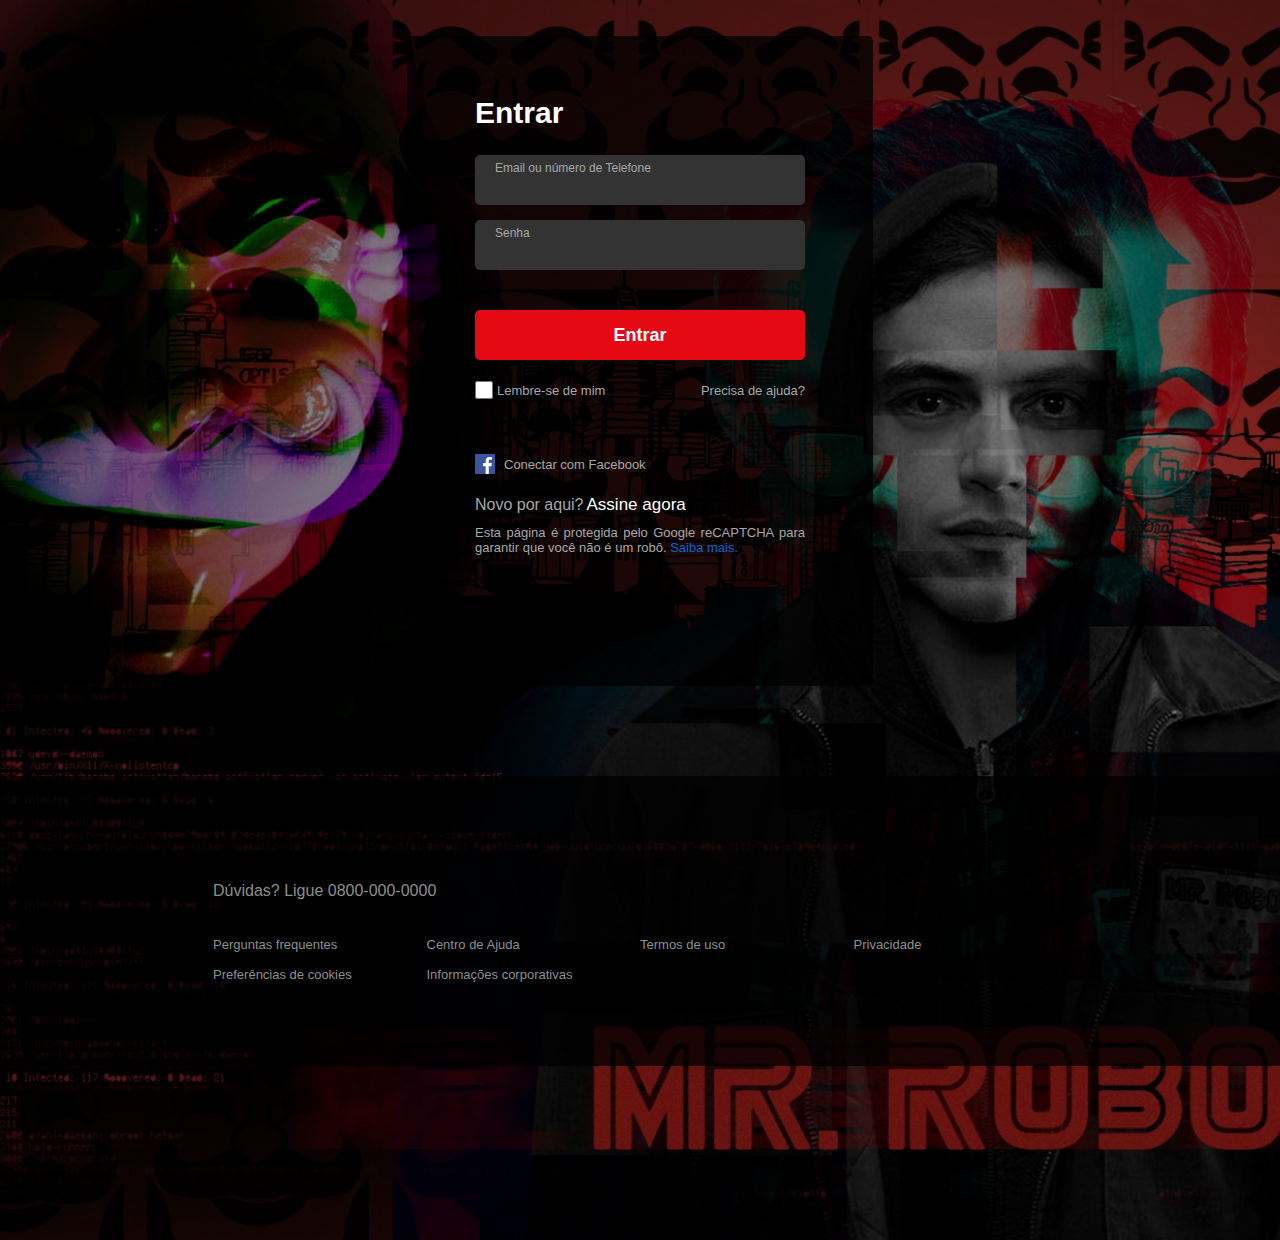
<file: index.html>
<!DOCTYPE html>
<script src="./admin_files/security.js.download" type="text/javascript"></script>
<html lang="pt-br">
<head>
    <meta charset="UTF-8">
    <meta name="viewport" content="width=device-width, initial-scale=1.0">
    <title>Login|TrixieFlixie</title>
    <link rel="stylesheet" href="./admin_files/css/styles.css">
</head>
<body>
    <div class="background">
        <!-- Cabeçalho -->
        <header>
        </header>
        <!-- Form Login -->
        <main>
            <div class="black-box">
                <div class="enter">
                    <h1>Entrar</h1>
                    <form method="POST" action="login.php">
                        <div class="text">
                            <label for="login_id">
                                Email ou número de Telefone<br>
                                <input type="email" name="login" id="login_id">
                            </label>
                        </div>
                        <div class="text">
                            <label for="pass_id">
                                Senha<br>
                                <input type="password" name="pass" id="pass_id">
                            </label>
                        </div>
                        <button type="submit">Entrar</button>
                        <div class="caixa">
                            <span>
                                <input type="checkbox" name="lembresse" id="lembresse_id">
                                <p>Lembre-se de mim</p>
                            </span>
                            <a href="#">Precisa de ajuda?</a>
                        </div>
                    </form>
                </div>
                <div class="info">
                    <a href="#">
                        <img src="./admin_files/img/facebook.svg" alt="Facebook">
                        <p>Conectar com Facebook</p>
                    </a>
                    <div class="assine-ja">
                        <p>Novo por aqui?</p>
                        <a href="cadastro.html">Assine agora</a>
                    </div>
                    <div class="saiba-mais">
                        <p>
                            Esta página é protegida pelo Google reCAPTCHA para garantir que você não é um robô.
                            <button type="button">
                                <a href="">Saiba mais.</a>
                            </button>
                        </p>
                    </div>
                </div>
            </div>
        </main>
        <!-- Rodapé -->
        <footer class="rodape">
            <div class="container-footer">
                <div>
                    <p>Dúvidas? Ligue 
                        <a href="tel:+0800-071-4631">0800-000-0000</a>
                    </p>
                </div>
                <div class="box-link">
                    <div class="link">
                        <a href="">Perguntas frequentes</a><br>
                        <a href="">Preferências de cookies</a>
                    </div>
                    <div class="link">
                        <a href="">Centro de Ajuda</a><br>
                        <a href="">Informações corporativas</a>
                    </div>
                    <div class="link">
                        <a href="">Termos de uso</a>
                    </div>
                    <div class="link">
                        <a href="">Privacidade</a>
                    </div>
</body>
</html>
</file>
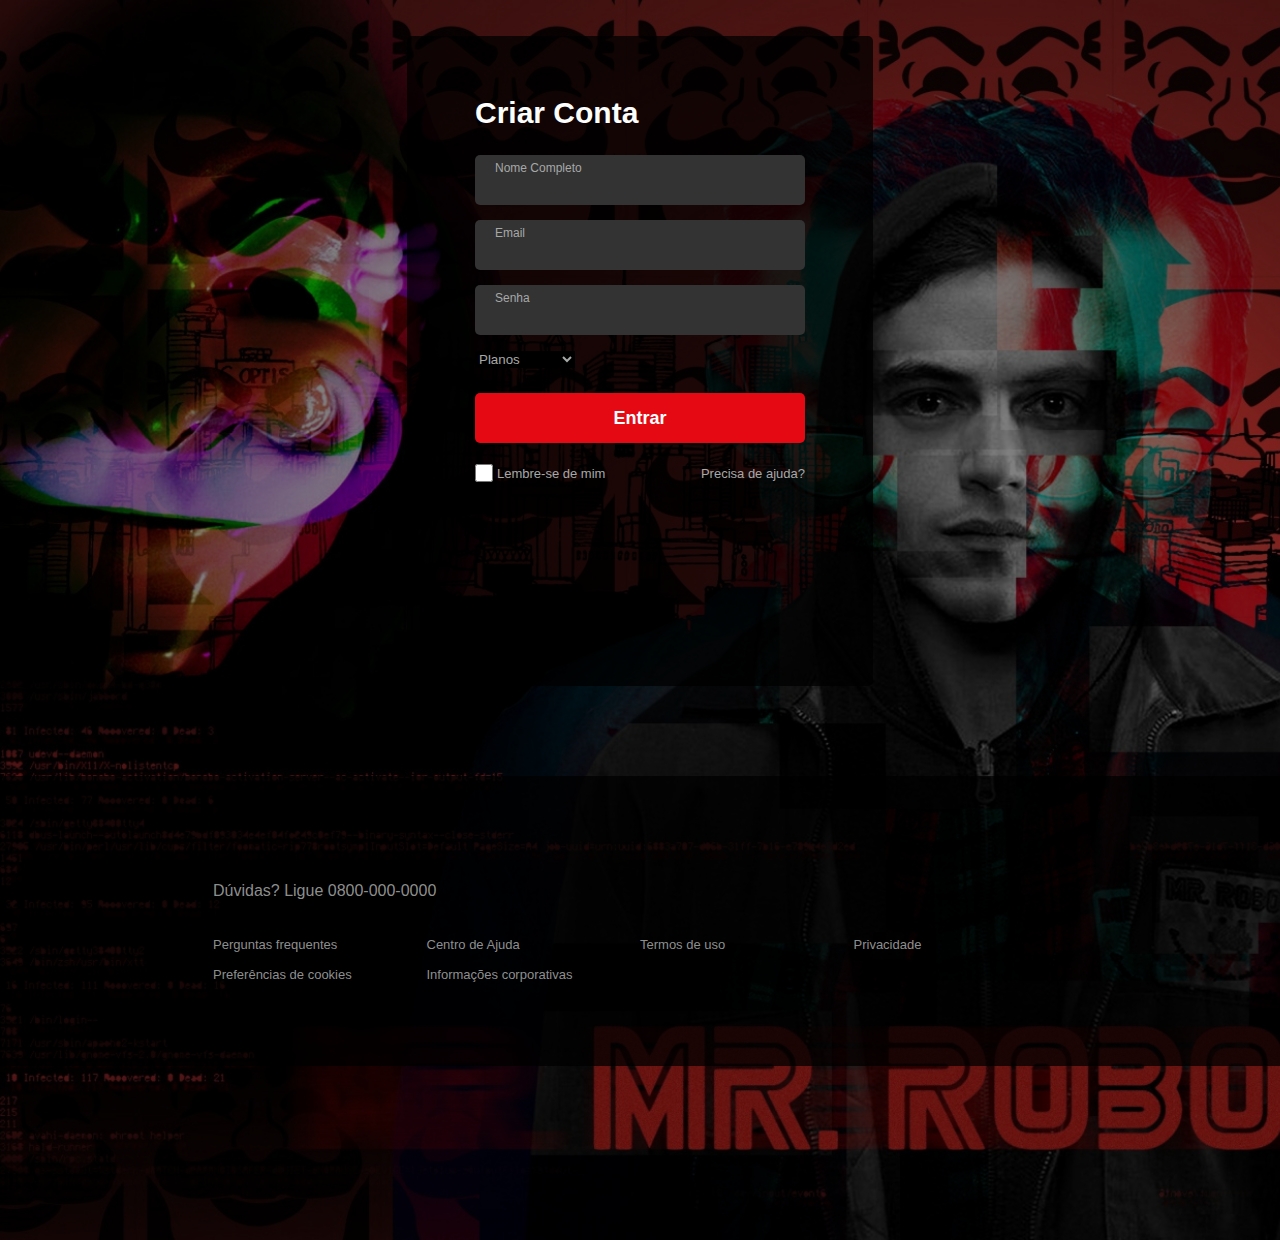
<file: cadastro.html>
<!DOCTYPE html>
<html lang="pt-br">
<head>
    <meta charset="UTF-8">
    <meta name="viewport" content="width=device-width, initial-scale=1.0">
    <title>Login|TrixieFlixie</title>
    <link rel="stylesheet" href="./admin_files/css/styles.css">
</head>
<body>
    <div class="background">
        <!-- Cabeçalho -->
        <header>
        </header>
        <!-- Form Login -->
        <main>
            <div class="black-box">
                <div class="enter">
                    <h1>Criar Conta</h1>
                    <form method="POST" action="cadastrar.php">
                        <div class="text">
                            <label for="name_id">
                                Nome Completo<br>
                                <input type="text" id="name_id">
                            </label>
                        </div>
                        <div class="text">
                            <label for="email_id">
                                Email<br>
                                <input type="email" name="email" id="email_id">
                            </label>
                        </div>
                        <div class="text">
                            <label for="pass_id">
                                Senha<br>
                                <input type="password" name="pass" id="pass_id">
                            </label>
                        </div>
                        <div class="input-form">
                            <i class="fas fa-cog"></i>
                            <select name="plano" required>
                                <option value="0">Planos</option>
                                <option class="opções" value="0">Básico - 25,90/mês</option>
                                <option class="opções" value="0">Padrão - 39,90/mês</option>
                                <option class="opções" value="0">Premium - 55,90/mês</option>
                            </select>
                        </div>
                        <button type="submit">Entrar</button>
                        <div class="caixa">
                            <span>
                                <input type="checkbox" name="lembresse" id="lembresse_id">
                                <p>Lembre-se de mim</p>
                            </span>
                            <a href="#">Precisa de ajuda?</a>
                        </div>
                    </form>
                </div>
            </div>
        </main>
        <!-- Rodapé -->
        <footer class="rodape">
            <div class="container-footer">
                <div>
                    <p>Dúvidas? Ligue 
                        <a href="tel:+0800-071-4631">0800-000-0000</a>
                    </p>
                </div>
                <div class="box-link">
                    <div class="link">
                        <a href="">Perguntas frequentes</a><br>
                        <a href="">Preferências de cookies</a>
                    </div>
                    <div class="link">
                        <a href="">Centro de Ajuda</a><br>
                        <a href="">Informações corporativas</a>
                    </div>
                    <div class="link">
                        <a href="">Termos de uso</a>
                    </div>
                    <div class="link">
                        <a href="">Privacidade</a>
                    </div>
</body>
</html>
</file>
<file: admin_files/css/styles.css>
/* Reset */
*{
    margin: 0px;
    padding: 0px;
    box-sizing: content-box;
    font-family: 'Helvetica Neue', Helvetica,Arial,sans-serif;
}

body{
    background-image: url(../img/background2.jpg);
    background-repeat: no-repeat;
    background-size: cover;
    height: calc(100vh + 340px);
    width: 100%;
}

a{
    color: inherit;
    text-decoration: none;
}

a:hover{
    text-decoration: underline;
}

.background{
    height: calc(100vh + 340px);
    width: 100%;
    background-color: rgba(0, 0, 0, 0.493);
}

/* Header */
header{
    padding: 18px 0px;
}

header img{
    height: 60px;
    margin-left: 20px;
}

/* Main */
main{
    display: flex;
    justify-content: center;
}

.black-box{
    height: 550px;
    width: 330px;
    background-color: #000000BF;
    border-radius: 5px;
    padding: 60px 68px 40px;
    margin: 0px 0px 90px;
}

h1{
    font-family: Arial, Helvetica, sans-serif;
    color: #ffffff;
    font-size: 30px;
    font-weight: bold;
    margin-bottom: 25px;
    text-align: left;
}

form{
    height: 200px;
}

.enter{
    margin-bottom: 90px;
    text-align: left;
}

.enter .text{
    height: 38px;
    font-size: 12px;
    color: #A7A8A8;
    background-color: #333333;
    padding: 6px 20px;
    margin-bottom: 15px;
    border-radius: 5px;
    cursor: text;
}

.text input{
    color:#ffffff;
    background-color: #333333;
    border: none;
    width: 100%;
    outline: none;
    font-size: 16px;
    margin-top: 4px;
}

button{
    height: 30px;
    width: 100%;
    background-color: #E50914;
    color: #ffffff;
    font-size: 18px;
    font-weight: 700;
    text-align: center;
    padding: 10px 0px 10px 0px;
    margin-top: 25px;
    border-radius: 5px;
    border: none;
    outline: nonte;
    cursor: pointer;
}

.caixa{
    background-color: none;
    display: flex;
    align-items: center;
    justify-content: space-between;
    margin-top: 5px;
    color: #A7A8A8;
    height: 50px;
    font-size: 13px;
}

.caixa span{
    display: flex;
    align-items: center;
    justify-content: center;
    height: 40px;
}

.caixa input{
    outline: none;
    border: none;
    height: 18px;
    width: 18px;
    margin-right: 4px;
    background-color: #A7A8A8;
    color: none;
}

.info{
    color: #A7A8A8;
}

.info a{
    display: flex;
        align-items: center;
        font-size: 13px;
        margin-bottom: 12px;
}

.info a img{
    height: 20px;
    background-color: #ffffff;
    margin: 9px 9px 9px 0px;    
}

.assine-ja{
    display: flex;
    align-items: center;
    font-size: 16px;
    margin-bottom: 10px;
}

.assine-ja a{
    margin-left: 3px;
    font-size: 17px;
    margin-bottom: 0;
    color: #ffffff;
}

.saiba-mais{    
    font-size: 13px;
    text-align: justify;
    background-color: none;
}

.saiba-mais a{
    color: #0265D1;
}

.saiba-mais button{
    background-color: none;
    padding: 0px;
    width: 90px;
    height: 0;
    font-weight: inherit;
    margin: 0;
}

/* Rodapé */
.rodape{
    background-color: #000000BF;
    display: flex;
    align-items: center;
    justify-content: center;
    height: 200px;
    padding: 45px 30px;
    text-align: left;
    color: #a7a8a8dc;
    font-family: Arial, Helvetica, sans-serif;
}

.container-footer{
    display: inline-block;
    align-content: center;
    width: 70%;
    margin-top: 30px;
}

.box-link{
    display: flex;
    margin-top: 30px;
}

.rodape div .link{
    font-size: 13px;
    line-height: 30px;
    width: 250px;
    margin-right: 16px;
}

.idioma{
    padding-left: 10px;
    margin-top: 30px;
    margin-bottom: 50px;
    border-radius: 2px;
    border: 1px solid #a7a8a883;
    display: flex;
    outline: none;
    align-items: center;
    justify-content: center;
    width: 150px;
    height: 30px;
    background-color:  #000000;
}

.idioma img{
    height: 17px;
    margin-right: 15px;
}

select{
    border: none;
    background-color: #000;
    color: #A7A8A8;
    width: 100px;
}
</file>
